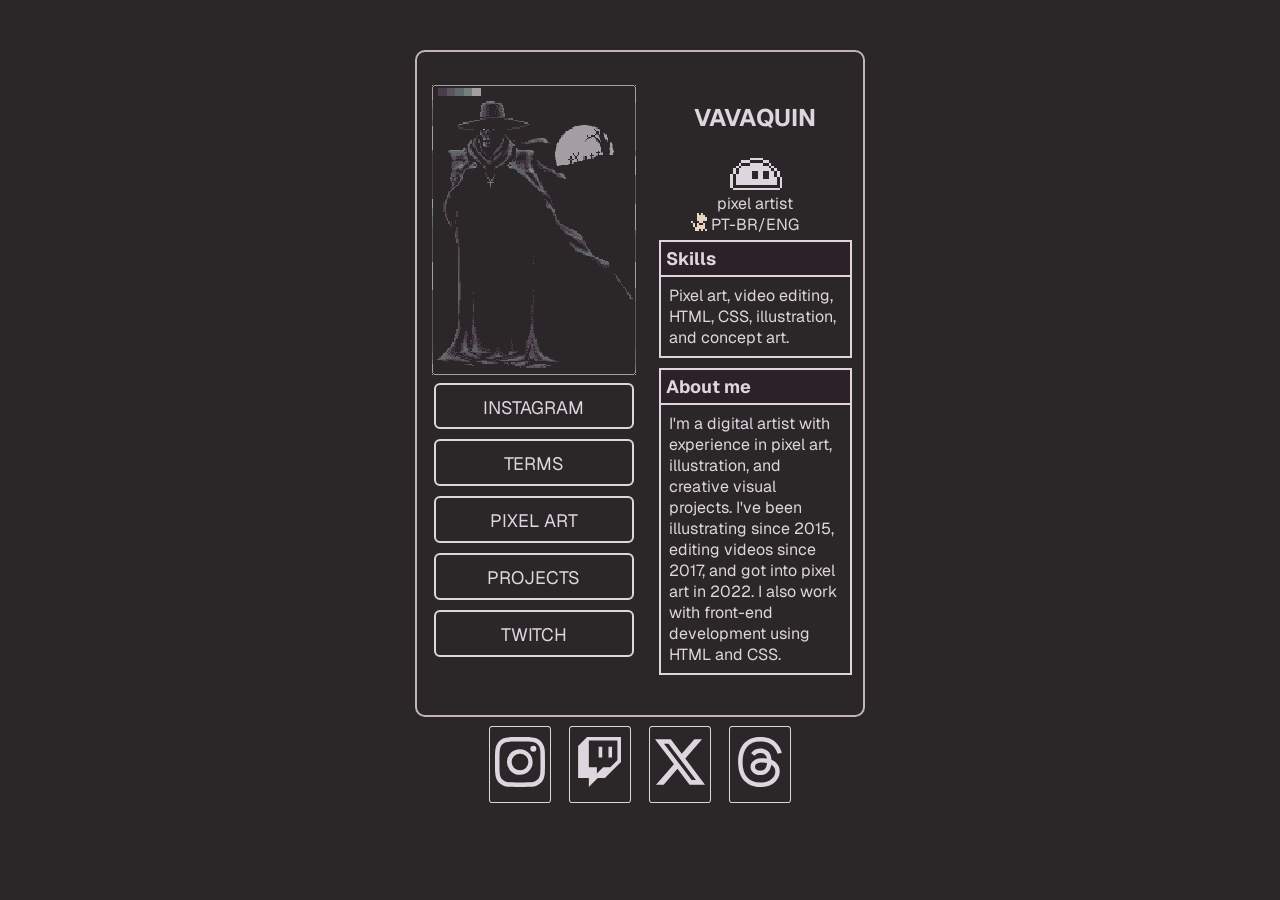
<file: card.html>
<!DOCTYPE html>
<html lang="en">
<head>
    <link rel="icon" href="https://vavaquin.github.io/Index/images/srime.gif" type="image/gif">
    <link rel="preconnect" href="https://fonts.googleapis.com">
    <link rel="preconnect" href="https://fonts.gstatic.com" crossorigin>
    <link href="https://fonts.googleapis.com/css2?family=Geist:wght@100..900&display=swap" rel="stylesheet">
    <link rel="stylesheet" href="style2.css">
    <meta charset="UTF-8">
    <meta name="viewport" content="width=device-width, initial-scale=1.0">
    <title>vavaquin</title>
</head>
<body>

    <!-- <header class="flex-row">
        <div id="menu" class="flex-row">
            <a href="">INSTAGRAM</a>
            <a href="">TWITCH</a>
            <a href="">PIXEL ART</a>
            <a href="">PROJECTS</a>

        </div>
    </header> -->
    <section id="principal" class="flex-row">

        <div id="primeira-fileira" class="flex-column">
             <img class="banner" src="img/cav2.png" alt="">
             <div class="flex-column">
                <a class="button" href="https://www.instagram.com/vavaquin/">INSTAGRAM</a>
                <a class="button" href="">TERMS</a>
            </div>
            <div class="flex-column">
                <a class="button" href="https://vavaquin.github.io/Index/index.html">PIXEL ART</a>
                <a class="button" href="https://vavaquin.github.io/Index/project.html">PROJECTS</a>
                <a class="button" href="https://www.twitch.tv/vavaquin">TWITCH</a>
            </div>
        </div>

        <div id="segunda-fileira" class="flex-column">
            <div class="menu-texto">
                <h1>VAVAQUIN</h1>
                <img class="slime" src="img/1bitslime1.png" alt="">
                <p>pixel artist</p>
                <p class="teste22"><img class="dogin" src="img/dogin.png" alt="">PT-BR/ENG</p>
            </div>
            <div class="menu-texto2">
                <h2>Skills</h2>
                <p>Pixel art, video editing, HTML, CSS, illustration, and concept art.</p>
            </div>
            <div class="menu-texto2">
                <h2>About me</h2>
                <p>I'm a digital artist with experience in pixel art, illustration, and creative visual projects. I've been illustrating since 2015, editing videos since 2017, and got into pixel art in 2022. I also work with front-end development using HTML and CSS.</p>
            </div>
        </div>
        
    </section>
    <div id="inferior" class="flex-row">
            <a class="icon" href="https://www.instagram.com/vavaquin/">
                <svg xmlns="http://www.w3.org/2000/svg" width="50" height="60" fill="#ded6de" class="teste" viewBox="0 0 16 16">
  <path d="M8 0C5.829 0 5.556.01 4.703.048 3.85.088 3.269.222 2.76.42a3.9 3.9 0 0 0-1.417.923A3.9 3.9 0 0 0 .42 2.76C.222 3.268.087 3.85.048 4.7.01 5.555 0 5.827 0 8.001c0 2.172.01 2.444.048 3.297.04.852.174 1.433.372 1.942.205.526.478.972.923 1.417.444.445.89.719 1.416.923.51.198 1.09.333 1.942.372C5.555 15.99 5.827 16 8 16s2.444-.01 3.298-.048c.851-.04 1.434-.174 1.943-.372a3.9 3.9 0 0 0 1.416-.923c.445-.445.718-.891.923-1.417.197-.509.332-1.09.372-1.942C15.99 10.445 16 10.173 16 8s-.01-2.445-.048-3.299c-.04-.851-.175-1.433-.372-1.941a3.9 3.9 0 0 0-.923-1.417A3.9 3.9 0 0 0 13.24.42c-.51-.198-1.092-.333-1.943-.372C10.443.01 10.172 0 7.998 0zm-.717 1.442h.718c2.136 0 2.389.007 3.232.046.78.035 1.204.166 1.486.275.373.145.64.319.92.599s.453.546.598.92c.11.281.24.705.275 1.485.039.843.047 1.096.047 3.231s-.008 2.389-.047 3.232c-.035.78-.166 1.203-.275 1.485a2.5 2.5 0 0 1-.599.919c-.28.28-.546.453-.92.598-.28.11-.704.24-1.485.276-.843.038-1.096.047-3.232.047s-2.39-.009-3.233-.047c-.78-.036-1.203-.166-1.485-.276a2.5 2.5 0 0 1-.92-.598 2.5 2.5 0 0 1-.6-.92c-.109-.281-.24-.705-.275-1.485-.038-.843-.046-1.096-.046-3.233s.008-2.388.046-3.231c.036-.78.166-1.204.276-1.486.145-.373.319-.64.599-.92s.546-.453.92-.598c.282-.11.705-.24 1.485-.276.738-.034 1.024-.044 2.515-.045zm4.988 1.328a.96.96 0 1 0 0 1.92.96.96 0 0 0 0-1.92m-4.27 1.122a4.109 4.109 0 1 0 0 8.217 4.109 4.109 0 0 0 0-8.217m0 1.441a2.667 2.667 0 1 1 0 5.334 2.667 2.667 0 0 1 0-5.334"/></svg>
            </a>
                        <a class="icon" href="https://www.twitch.tv/vavaquin">
                <svg xmlns="http://www.w3.org/2000/svg" width="50" height="60" fill="#ded6de" class="teste" viewBox="0 0 16 16">
  <path d="M3.857 0 1 2.857v10.286h3.429V16l2.857-2.857H9.57L14.714 8V0zm9.714 7.429-2.285 2.285H9l-2 2v-2H4.429V1.143h9.142z"/>
  <path d="M11.857 3.143h-1.143V6.57h1.143zm-3.143 0H7.571V6.57h1.143z"/>
</svg>
            </a>
                                    <a class="icon" href="https://x.com/Vavaquin">
                <svg xmlns="http://www.w3.org/2000/svg" width="50" height="60" fill="#ded6de" class="teste" viewBox="0 0 16 16">
  <path d="M12.6.75h2.454l-5.36 6.142L16 15.25h-4.937l-3.867-5.07-4.425 5.07H.316l5.733-6.57L0 .75h5.063l3.495 4.633L12.601.75Zm-.86 13.028h1.36L4.323 2.145H2.865z"/>
</svg>
            </a>
                                                <a class="icon" href="https://www.threads.com/@vavaquin">
                <svg xmlns="http://www.w3.org/2000/svg" width="50" height="60" fill="#ded6de" class="teste" viewBox="0 0 16 16">
   <path d="M6.321 6.016c-.27-.18-1.166-.802-1.166-.802.756-1.081 1.753-1.502 3.132-1.502.975 0 1.803.327 2.394.948s.928 1.509 1.005 2.644q.492.207.905.484c1.109.745 1.719 1.86 1.719 3.137 0 2.716-2.226 5.075-6.256 5.075C4.594 16 1 13.987 1 7.994 1 2.034 4.482 0 8.044 0 9.69 0 13.55.243 15 5.036l-1.36.353C12.516 1.974 10.163 1.43 8.006 1.43c-3.565 0-5.582 2.171-5.582 6.79 0 4.143 2.254 6.343 5.63 6.343 2.777 0 4.847-1.443 4.847-3.556 0-1.438-1.208-2.127-1.27-2.127-.236 1.234-.868 3.31-3.644 3.31-1.618 0-3.013-1.118-3.013-2.582 0-2.09 1.984-2.847 3.55-2.847.586 0 1.294.04 1.663.114 0-.637-.54-1.728-1.9-1.728-1.25 0-1.566.405-1.967.868ZM8.716 8.19c-2.04 0-2.304.87-2.304 1.416 0 .878 1.043 1.168 1.6 1.168 1.02 0 2.067-.282 2.232-2.423a6.2 6.2 0 0 0-1.528-.161"/>
</svg>
            </a>
        </div>

    
</body>
</html>
</file>
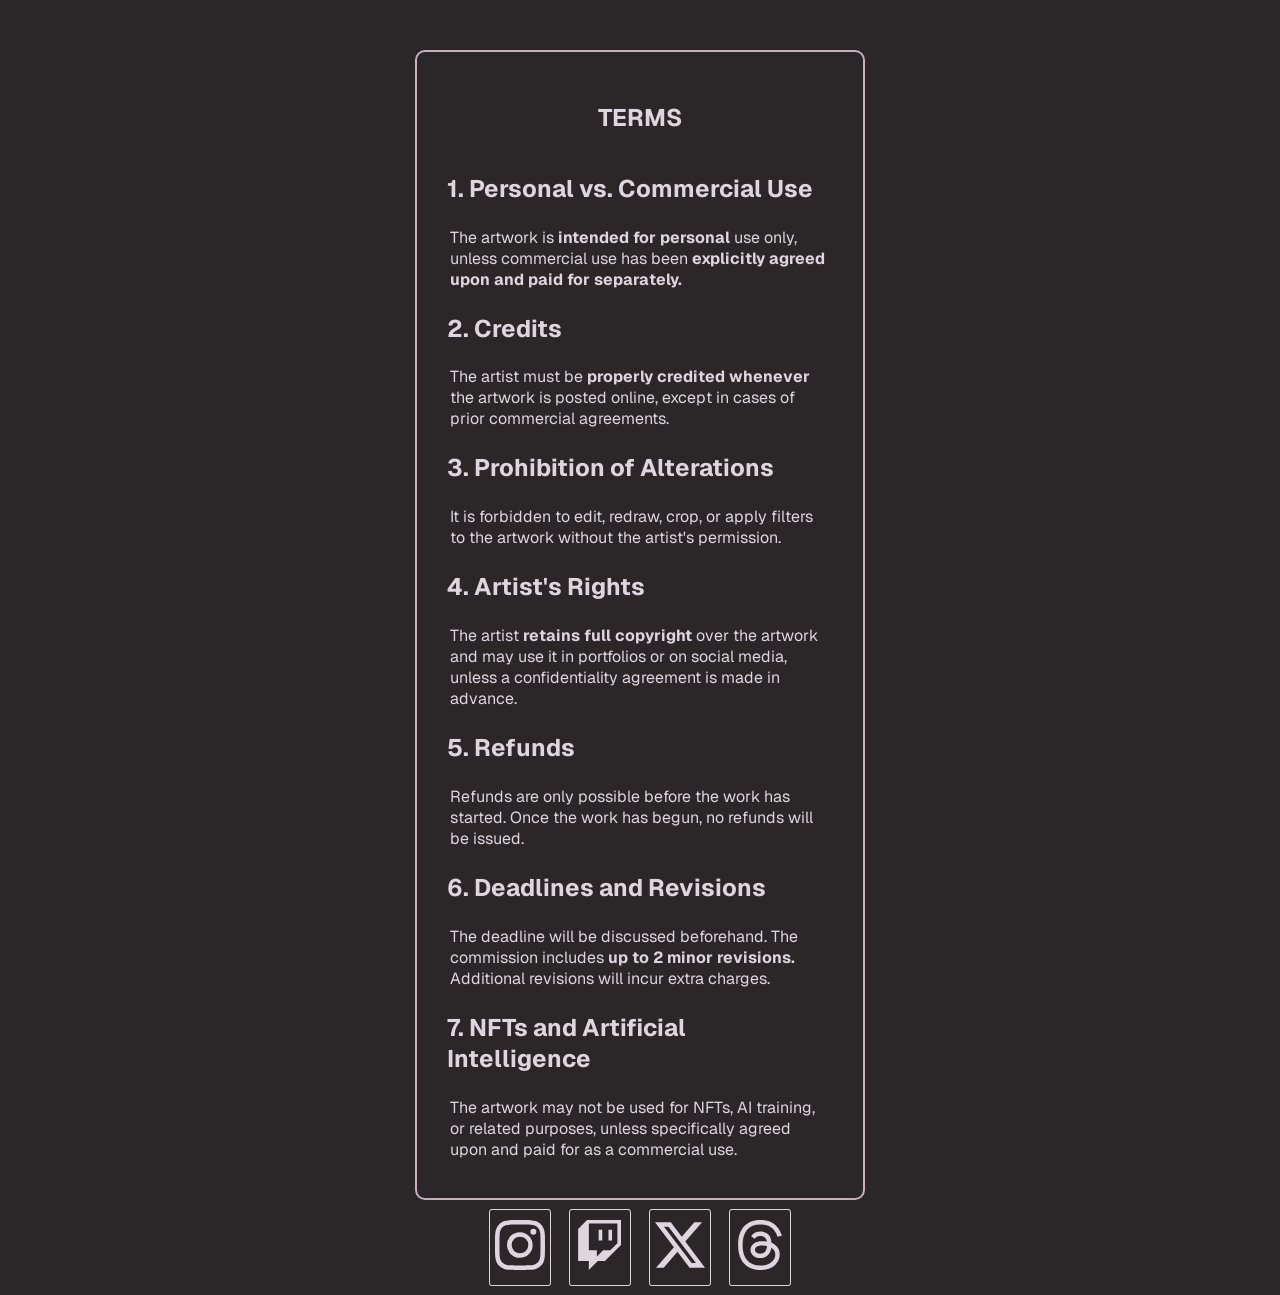
<file: terms.html>
<!DOCTYPE html>
<html lang="en">
<head>
    <link rel="icon" href="https://vavaquin.github.io/Index/images/srime.gif" type="image/gif">
    <link rel="preconnect" href="https://fonts.googleapis.com">
    <link rel="preconnect" href="https://fonts.gstatic.com" crossorigin>
    <link href="https://fonts.googleapis.com/css2?family=Geist:wght@100..900&display=swap" rel="stylesheet">
    <link rel="stylesheet" href="style2.css">
    <meta charset="UTF-8">
    <meta name="viewport" content="width=device-width, initial-scale=1.0">
    <title>Terms</title>
</head>
<body>

    <!-- <header class="flex-row">
        <div id="menu" class="flex-row">
            <a href="">INSTAGRAM</a>
            <a href="">TWITCH</a>
            <a href="">PIXEL ART</a>
            <a href="">PROJECTS</a>

        </div>
    </header> -->
    <section id="principal" class="flex-row">
        <div class="menu-texto3">
            <h1>TERMS</h1>
            <h2>1. Personal vs. Commercial Use</h2>
            <P>The artwork is <strong>intended for personal</strong> use only, 
                unless commercial use has been <strong>explicitly 
                agreed upon and paid for separately.</strong></P>
            <h2>2. Credits</h2>
            <p>The artist must be <strong>properly credited whenever </strong>
                the artwork is posted online, except in cases 
                of prior commercial agreements.</p>
            <h2>3. Prohibition of Alterations</h2>
            <p>It is forbidden to edit, redraw, crop, or apply filters to 
                the artwork without the artist's permission.</p>
            <h2>4. Artist's Rights</h2>
            <p>The artist <strong>retains full copyright</strong> over the artwork 
                and may use it in portfolios or on social media,
                 unless a confidentiality agreement is made in 
                 advance.</p>
            <h2>5. Refunds</h2>
            <p>Refunds are only possible before the work has 
                started. Once the work has begun, no refunds
                 will be issued.</p>
            <h2>6. Deadlines and Revisions</h2>
            <p>The deadline will be discussed beforehand. 
                The commission includes <strong>up to 2 minor revisions.</strong> 
                Additional revisions will incur extra charges.</p>
            <h2>7. NFTs and Artificial Intelligence</h2>
            <p>The artwork may not be used for NFTs, 
                AI training, or related purposes, unless 
                specifically agreed upon and paid for as a
                commercial use.</p>
        </div>
        
    </section>
    <div id="inferior" class="flex-row">
            <a class="icon" href="https://www.instagram.com/vavaquin/">
                <svg xmlns="http://www.w3.org/2000/svg" width="50" height="60" fill="#ded6de" class="teste" viewBox="0 0 16 16">
  <path d="M8 0C5.829 0 5.556.01 4.703.048 3.85.088 3.269.222 2.76.42a3.9 3.9 0 0 0-1.417.923A3.9 3.9 0 0 0 .42 2.76C.222 3.268.087 3.85.048 4.7.01 5.555 0 5.827 0 8.001c0 2.172.01 2.444.048 3.297.04.852.174 1.433.372 1.942.205.526.478.972.923 1.417.444.445.89.719 1.416.923.51.198 1.09.333 1.942.372C5.555 15.99 5.827 16 8 16s2.444-.01 3.298-.048c.851-.04 1.434-.174 1.943-.372a3.9 3.9 0 0 0 1.416-.923c.445-.445.718-.891.923-1.417.197-.509.332-1.09.372-1.942C15.99 10.445 16 10.173 16 8s-.01-2.445-.048-3.299c-.04-.851-.175-1.433-.372-1.941a3.9 3.9 0 0 0-.923-1.417A3.9 3.9 0 0 0 13.24.42c-.51-.198-1.092-.333-1.943-.372C10.443.01 10.172 0 7.998 0zm-.717 1.442h.718c2.136 0 2.389.007 3.232.046.78.035 1.204.166 1.486.275.373.145.64.319.92.599s.453.546.598.92c.11.281.24.705.275 1.485.039.843.047 1.096.047 3.231s-.008 2.389-.047 3.232c-.035.78-.166 1.203-.275 1.485a2.5 2.5 0 0 1-.599.919c-.28.28-.546.453-.92.598-.28.11-.704.24-1.485.276-.843.038-1.096.047-3.232.047s-2.39-.009-3.233-.047c-.78-.036-1.203-.166-1.485-.276a2.5 2.5 0 0 1-.92-.598 2.5 2.5 0 0 1-.6-.92c-.109-.281-.24-.705-.275-1.485-.038-.843-.046-1.096-.046-3.233s.008-2.388.046-3.231c.036-.78.166-1.204.276-1.486.145-.373.319-.64.599-.92s.546-.453.92-.598c.282-.11.705-.24 1.485-.276.738-.034 1.024-.044 2.515-.045zm4.988 1.328a.96.96 0 1 0 0 1.92.96.96 0 0 0 0-1.92m-4.27 1.122a4.109 4.109 0 1 0 0 8.217 4.109 4.109 0 0 0 0-8.217m0 1.441a2.667 2.667 0 1 1 0 5.334 2.667 2.667 0 0 1 0-5.334"/></svg>
            </a>
                        <a class="icon" href="https://www.twitch.tv/vavaquin">
                <svg xmlns="http://www.w3.org/2000/svg" width="50" height="60" fill="#ded6de" class="teste" viewBox="0 0 16 16">
  <path d="M3.857 0 1 2.857v10.286h3.429V16l2.857-2.857H9.57L14.714 8V0zm9.714 7.429-2.285 2.285H9l-2 2v-2H4.429V1.143h9.142z"/>
  <path d="M11.857 3.143h-1.143V6.57h1.143zm-3.143 0H7.571V6.57h1.143z"/>
</svg>
            </a>
                                    <a class="icon" href="https://x.com/Vavaquin">
                <svg xmlns="http://www.w3.org/2000/svg" width="50" height="60" fill="#ded6de" class="teste" viewBox="0 0 16 16">
  <path d="M12.6.75h2.454l-5.36 6.142L16 15.25h-4.937l-3.867-5.07-4.425 5.07H.316l5.733-6.57L0 .75h5.063l3.495 4.633L12.601.75Zm-.86 13.028h1.36L4.323 2.145H2.865z"/>
</svg>
            </a>
                                                <a class="icon" href="https://www.threads.com/@vavaquin">
                <svg xmlns="http://www.w3.org/2000/svg" width="50" height="60" fill="#ded6de" class="teste" viewBox="0 0 16 16">
   <path d="M6.321 6.016c-.27-.18-1.166-.802-1.166-.802.756-1.081 1.753-1.502 3.132-1.502.975 0 1.803.327 2.394.948s.928 1.509 1.005 2.644q.492.207.905.484c1.109.745 1.719 1.86 1.719 3.137 0 2.716-2.226 5.075-6.256 5.075C4.594 16 1 13.987 1 7.994 1 2.034 4.482 0 8.044 0 9.69 0 13.55.243 15 5.036l-1.36.353C12.516 1.974 10.163 1.43 8.006 1.43c-3.565 0-5.582 2.171-5.582 6.79 0 4.143 2.254 6.343 5.63 6.343 2.777 0 4.847-1.443 4.847-3.556 0-1.438-1.208-2.127-1.27-2.127-.236 1.234-.868 3.31-3.644 3.31-1.618 0-3.013-1.118-3.013-2.582 0-2.09 1.984-2.847 3.55-2.847.586 0 1.294.04 1.663.114 0-.637-.54-1.728-1.9-1.728-1.25 0-1.566.405-1.967.868ZM8.716 8.19c-2.04 0-2.304.87-2.304 1.416 0 .878 1.043 1.168 1.6 1.168 1.02 0 2.067-.282 2.232-2.423a6.2 6.2 0 0 0-1.528-.161"/>
</svg>
            </a>
        </div>

    
</body>
</html>
</file>
<file: style2.css>
:root{
    --cortom01: #2b2729;
    --cortom0: #2b2126;
    --cortom1: #4a3c4a;
    --cortom2: #5a555a;
    --cortom3: #62696a;
    --cortom4: #62696a;
    --cortom5: #a49da4;
    --cortom6: #c5b2bd;
    --cortom7: #ded6de;
    --back1: #181319;
    --back2: #191014;
}
*{
    box-sizing: border-box;
}
body {
    background-color: var(--cortom01);
    font-family: 'Geist', sans-serif;
    margin: 0 auto;
    color: var(--cortom7);
    font-family: 'Geist', sans-serif;

}
/* body {
    background: linear-gradient(270deg, var(--cortom0), var(--cortom01), var(--back1), var(--back2));
    background-size: 1400% 1400%;
    margin: 0 auto;
    font-family: 'Geist', sans-serif;
    animation: gradientAnimation 60s ease infinite;
    color: var(--cortom7);
} */
@keyframes gradientAnimation {
    0% {
      background-position: 0% 50%;
    }
    50% {
      background-position: 100% 50%;
    }
    100% {
      background-position: 0% 50%;
    }
  }
a{
    color: var(--cortom7);
    text-decoration: none;
    margin: 15px;
    font-size: large;
}

header{
    position: relative;
    width: 100%;
    display: flex;
    flex-direction: row;
    align-items: center;
    justify-content: flex-end;
    /* border: var(--cortom6) 2px solid; */
    border-radius: 10px;
    height: 60px;

}

#menu{
    display: flex;
    justify-content: center;
    width: 90vw;
}

header a{
    color: var(--cortom5);
}
header a:hover{
    color: var(--cortom7);
}

header img{
    display: block;
    max-width: 60px;
    position: absolute;
    left: 5%;
}


.flex-row{
    display: flex;
    flex-direction: row;
    justify-content: center;
    align-items: center;
}

.flex-column{
    display: flex;
    flex-direction: column;
    justify-content: center;
    align-items: center;
}



section{
    width: 450px;
    margin: 0 auto;
    margin-top: 50px;
    border: var(--cortom6) 2px solid;
    border-radius: 10px;
    padding: 30px;


}

section .banner{
    width: 100%;
    transition: transform 800ms;
    image-rendering: pixelated;
    border-radius: 5px;
}

.menu-texto{
    /* position: relative; */
    display: flex;
    margin: 0 auto;
    flex-direction: column;
    justify-content: center;
    align-items: center;
    gap: 0;
    margin-bottom: 5px;
}
.menu-texto h1{
    margin-bottom: 0px;
}
.menu-texto p{
    margin: 0;
}
.menu-texto2{
    display: flex;
    flex-direction: column;
    justify-content: center;
    align-items: flex-start;
    width: 100%;
    margin-bottom: 10px;

    border: var(--cortom7) 2px solid;
}
.menu-texto2 h2{
    background-color: var(--cortom0);
    margin: 0;
    padding: 5px;
    font-size: large;
    width: 100%;
    border-bottom: var(--cortom7) 2px solid;
}
.menu-texto2 p{
    padding: 5px;
}
.menu-texto3{
    /* position: relative; */
    display: flex;
    margin: 0 auto;
    flex-direction: column;
    justify-content: center;
    align-items: start;
    gap: 0;
    margin-bottom: 5px;
}
.menu-texto3 h1{
    align-self: center;
}
.button{
    display: inline-block;
    color: var(--cortom7);
    width: 200px;
    background-color: rgba(0, 0, 0, 0);
    height: 2.6em;
    line-height: 2.5em;
    margin: 5px;
    position: relative;
    cursor: pointer;
    overflow: hidden;
    border: 2px solid var(--cortom7);
    transform: color 500ms;
    z-index: 1;
    border-radius: 6px;
    text-align: center;
}
.button:before {
    content: "";
    position: absolute;
    z-index: -1;
    background-color: var(--cortom7);
    height: 150px;
    width: 200px;
    border-radius: 00%;
    
}
.button:hover {
transition: color 700ms;
 color: var(--cortom1);;
}
.button:before {
  top: 100%;
  left: 0%;
  transition: all 0.7s;
  
}

#primeira-fileira{
    flex: 1 0 50%;

}
#segunda-fileira{
    flex: 1 0 50%;
}

.button:hover:before {
    top: -0px;
    left: -0px;
}
.button:active:before {
    background-color: var(--cortom5);
    transition: background 0s;
}
#contact{
    height: 60px;
    line-height: 25px;
}

.icon{
    background-color: var(--cortom01);
    padding: 5px;
    border: var(--cortom7) 1px solid;
    border-radius: 5%;
}
#principal{
    gap: 20px;
    align-items: start;
}

#inferior a{
    margin: 9px;
    transition: transform 200ms;
}
#inferior a:hover{
    transform: scale(1.05);
}
.slime{
    width: 60px;
    image-rendering: pixelated;
}


@media (max-width: 600px) {
    header img{
        display: none;
    }
}

p{
    margin: 3px;
}
.teste22{
    position: relative;
}

.dogin{
    image-rendering: pixelated;
    width: 20px;
    position: absolute;
    left: -22px;
    top: -5px;
    transition: transform 1200ms;
}
.dogin:hover{
    content: url(img/dogin2.png);
    transform: scale(1.1);
}
</file>
